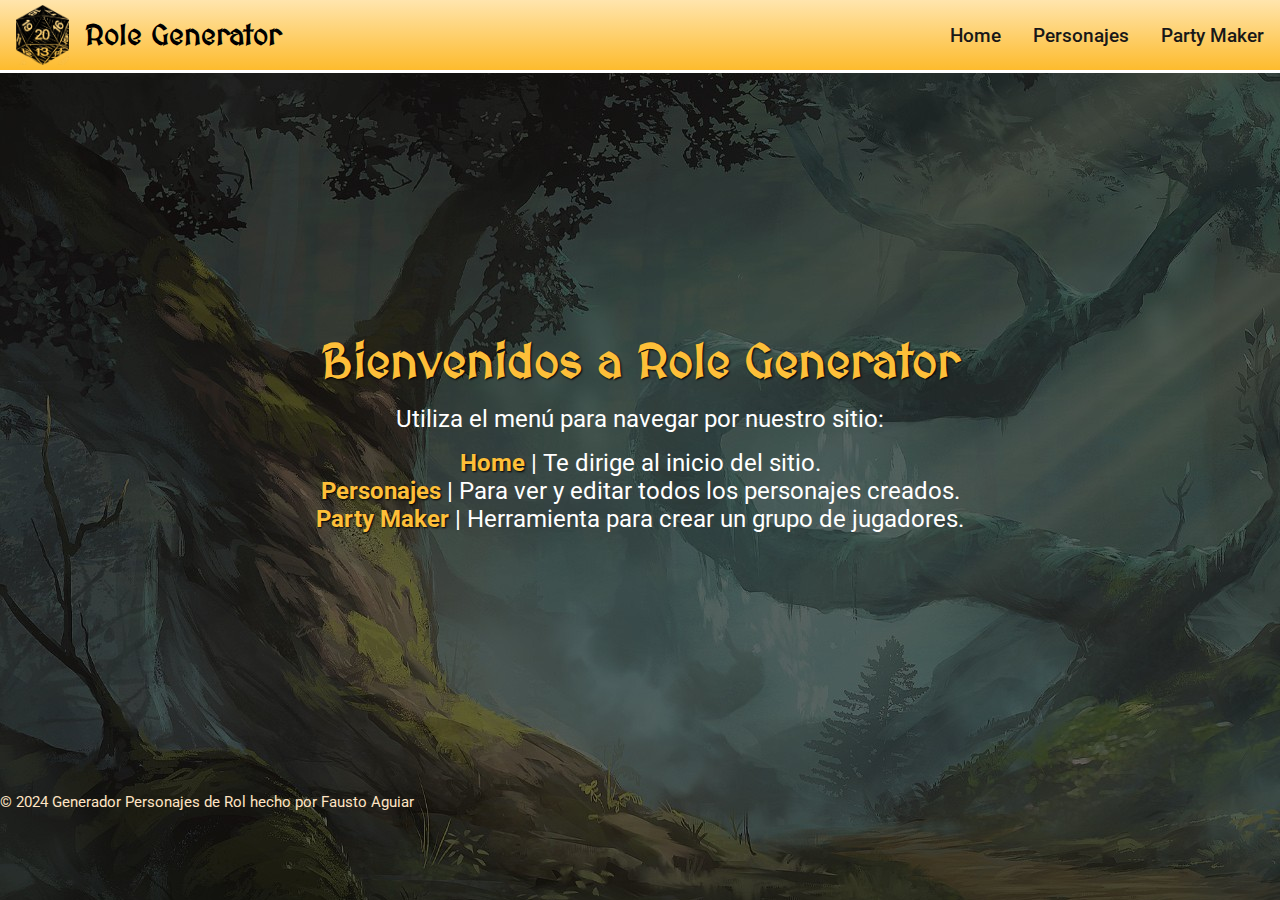
<file: index.html>
<!DOCTYPE html>
<html lang="en">

<head>
    <meta charset="UTF-8">
    <meta name="viewport" content="width=device-width, initial-scale=1.0">
    <title>Role Generator</title>
    <link rel="shortcut icon" href="./img/logo.png" type="image/x-icon">
    <link rel="stylesheet" href="./css/style.css">
</head>

<body>
    <header>
        <div class="headerLogo">
            <img src="./img/logo.png" alt="Header Logo">
            <h3>Role Generator</h3>
        </div>
        <div class="navBar">
            <ul>
                <li><a href="./index.html">Home</a></li>
                <li><a href="./pages/personajes.html">Personajes</a></li>
                <li><a href="./pages/party-maker.html">Party Maker</a></li>
            </ul>
        </div>
    </header>
    <main>
        <div class="homeDiv">
            <h1>Bienvenidos a Role Generator</h1>
            <p>Utiliza el menú para navegar por nuestro sitio:</p>
            <ul>
                <il><span>Home</span> | Te dirige al inicio del sitio.</il>
                <il><span>Personajes</span> | Para ver y editar todos los personajes creados.</il>
                <il><span>Party Maker</span> | Herramienta para crear un grupo de jugadores.</il>
            </ul>
        </div>
    </main>
    <script src="../js/functions.js"></script>
    <script src="../js/party.js"></script>
    <script src="../js/main.js"></script>

    <footer>
        <p>&copy; 2024 Generador Personajes de Rol hecho por Fausto Aguiar</p>
    </footer>
</body>

</html>
</file>
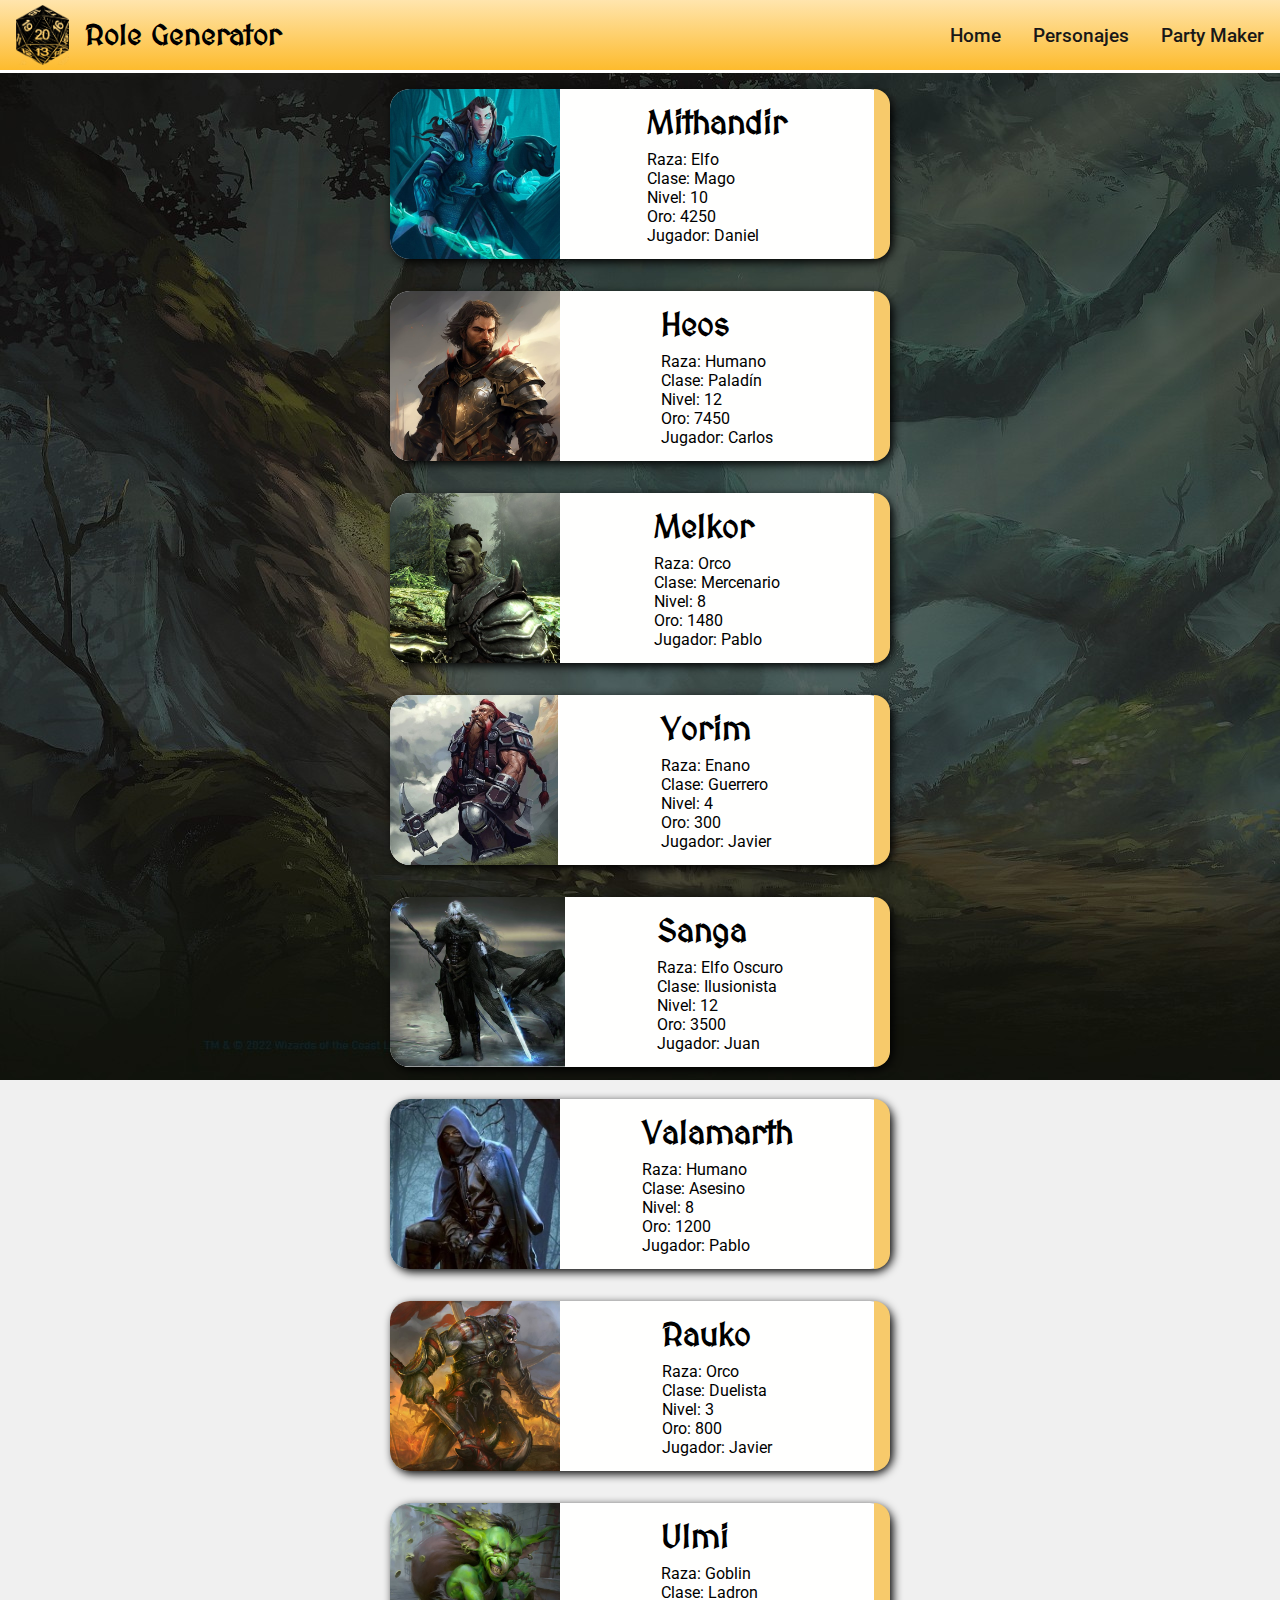
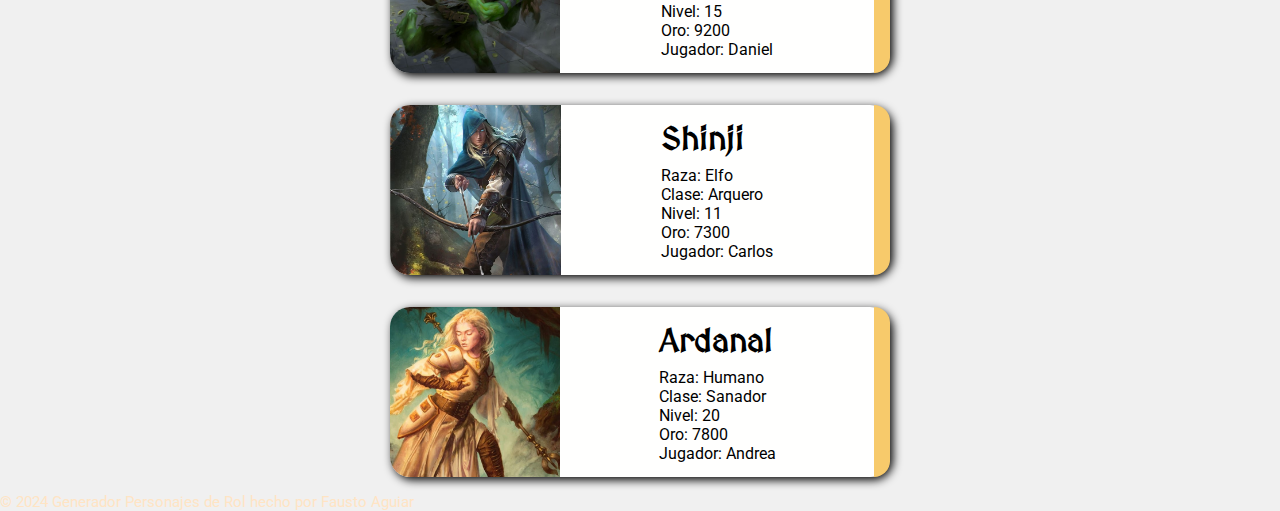
<file: pages/personajes.html>
<!DOCTYPE html>
<html lang="en">

<head>
    <meta charset="UTF-8">
    <meta name="viewport" content="width=device-width, initial-scale=1.0">
    <title>Personajes | Role Generator</title>
    <link rel="shortcut icon" href="../img/logo.png" type="image/x-icon">
    <link rel="stylesheet" href="../css/style.css">
    <link rel="stylesheet"
        href="https://fonts.googleapis.com/css2?family=Material+Symbols+Outlined:opsz,wght,FILL,GRAD@20..48,100..700,0..1,-50..200" />
</head>

<body>
    <header>
        <div class="headerLogo">
            <img src="../img/logo.png" alt="Header Logo">
            <h3>Role Generator</h3>
        </div>
        <div class="navBar">
            <ul>
                <li><a href="../index.html">Home</a></li>
                <li><a href="./personajes.html">Personajes</a></li>
                <li><a href="./party-maker.html">Party Maker</a></li>
            </ul>
        </div>
    </header>
    <main>
        <div class="characters-container" id="characters-container"></div>
    </main>
    <script src="../js/functions.js"></script>
    <script src="../js/party.js"></script>
    <script src="../js/main.js"></script>

    <footer>
        <p>&copy; 2024 Generador Personajes de Rol hecho por Fausto Aguiar</p>
    </footer>
</body>

</html>
</file>
<file: css/style.css>
@import url('https://fonts.googleapis.com/css2?family=Roboto:ital,wght@0,100;0,300;0,400;0,500;0,700;0,900;1,100;1,300;1,400;1,500;1,700;1,900&display=swap');
@import url('https://fonts.googleapis.com/css2?family=MedievalSharp&display=swap');

* {
    padding: 0;
    margin: 0;
    list-style-type: none;
    font-family: 'Roboto', sans-serif;
}

body {
    min-height: 100vh;
    background: rgb(240, 240, 240);
    background-image: url("../img/home-bg.jpg");
    background-repeat: no-repeat;
    background-attachment: fixed;
}

header {
    position: fixed;
    top: 0;
    left: 0;
    width: 100%;
    display: flex;
    flex-direction: row;
    justify-content: space-between;
    align-items: center;
    height: 70px;
    background: rgb(255, 229, 173);
    background: linear-gradient(180deg, rgba(255, 229, 173, 1) 0%, rgba(253, 187, 45, 1) 100%);
    border-bottom: 0.2rem solid rgb(255, 255, 255);
    position: sticky;
}

footer {
    font-family: 'Roboto', sans-serif;
    color: bisque;
    font-size: 0.92rem;
}

.headerLogo {
    display: flex;
    flex-direction: row;
    justify-content: space-around;
    align-items: center;
}

.headerLogo h3 {
    font-size: 1.8rem;
    font-family: 'MedievalSharp', cursive;
}

.headerLogo img {
    background-size: cover;
    max-height: 60px;
    margin: 0 1rem;
}

.navBar ul {
    display: flex;
    flex-direction: row;
    justify-content: space-around;
    align-items: center;
}

.navBar ul li a {
    color: rgb(24, 24, 24);
    text-decoration: none;
    margin: 1rem;
    font-size: 1.2rem;
    font-weight: 500;
}

.navBar ul li a:hover {
    color: rgb(255, 255, 255);
}

.homeDiv {
    height: 80vh;
    display: flex;
    flex-direction: column;
    justify-content: center;
    align-items: center;
    font-size: 1.5rem;
    color: rgb(255, 255, 255);
}

.homeDiv ul {
    display: flex;
    flex-direction: column;
    justify-content: center;
    align-items: center;
    margin: 1rem;

}

.homeDiv h1 {
    font-size: 3rem;
    font-weight: bold;
    color: #FDBF39;
    text-shadow: 1px 1px 2px black;
    margin: 1rem 0;
    font-family: 'MedievalSharp', cursive;
}

.homeDiv ul span {
    font-weight: bold;
    color: #FDBF39;
    text-shadow: 1px 1px 2px black;
}

#characters-container {
    display: flex;
    flex-direction: column;
    justify-content: center;
    align-items: center;
}

.character-card {
    width: 500px;
    height: 170px;
    display: flex;
    flex-direction: row;
    justify-content: space-between;
    align-items: center;
    margin: 1rem 0;
    background-color: rgb(255, 255, 254);
    border-radius: 20px;
    box-shadow: 3px 3px 10px black;
}

.character-card__logo {
    display: flex;
}

.character-card__logo img {
    height: 170px;
    border-radius: 20px 0 0 20px;
}

.character-card__info h3 {
    margin-bottom: 0.6rem;
    font-size: 2rem;
    font-family: 'MedievalSharp', cursive;
}

.character-card__buttons {
    background-color: rgb(247, 202, 107);
    height: 170px;
    display: flex;
    flex-direction: column;
    justify-content: center;
    align-items: center;
    padding: 0 0.5rem;
    border-radius: 0 20px 20px 0;
}

.character-card__buttons button {
    background-color: transparent;
    border: none;
    font-size: 2rem;
    font-weight: bold;
    cursor: pointer;
    padding: 0.5rem 0;
}

.pick-char-container {
    display: flex;
    flex-direction: row;
    flex-wrap: wrap;
    justify-content: center;
    max-height: 50vh;
    overflow-y: scroll;

}

.pick-character-card {
    display: flex;
    flex-direction: column;
    justify-content: center;
    align-items: center;
    height: fit-content;
    width: 250px;
    background-color: rgba(255, 255, 255, 0.74);
    margin: 1rem 0.5rem;
    border-radius: 125px 125px 20px 20px;
    padding-bottom: 0.8rem;
}

.pick-character-card__logo img {
    margin-top: 14px;
    height: 200px;
    border-radius: 50%;
}

.pick-character-card__info {
    padding: 0.5rem 0;
}

.party-container {
    height: fit-content;
    min-height: 40vh;
    background-color: #ffffff93;
    display: flex;
    flex-direction: column;
    justify-content: space-around;
    align-items: center;
    position: absolute;
    bottom: 0;
    width: 100%;
}

.party-card {
    display: flex;
    flex-direction: column;
    justify-content: center;
    align-items: center;
    height: fit-content;
    width: 200px;
    padding: 0 1rem;
}

.party-card-container {
    display: flex;
    flex-direction: row;
    justify-content: center;
    align-items: center;
    height: fit-content;
    width: 200px;
}

.party-card__logoinfo {
    display: flex;
    flex-direction: column;
    justify-content: center;
    align-items: center;
}

.party-card__logoinfo img {
    height: 150px;
    border-radius: 50%;
    margin-bottom: 0.5rem;
}

.party-title {
    font-size: 2rem;
    padding: 0.5rem;
    font-family: 'MedievalSharp', cursive;
    font-weight: bold;
}

.btn {
    padding: 0.5rem;
    border-radius: 10px;
    border: none;
    margin: 0.5rem;
    font-weight: bold;
}

.btn-remove-char {
    background-color: rgb(224, 110, 110);
    border: none;
    color: rgb(255, 255, 255);
    font-size: 0.8rem;
    margin: 0.5rem;
    padding: 0.2rem;
    border-radius: 5px;

}

.btn-create-party {
    background-color: rgb(170, 224, 115);
    font-size: 0.8rem;
    box-shadow: 1px 1px 5px rgba(0, 0, 0, 0.404);
}

.btn-clear-all {
    background-color: rgb(224, 110, 110);
    font-size: 0.8rem;
    box-shadow: 1px 1px 5px rgba(0, 0, 0, 0.404);
}

.btn-add {
    background-color: rgb(247, 202, 107);
    box-shadow: 1px 1px 5px rgba(0, 0, 0, 0.404);
}
</file>
